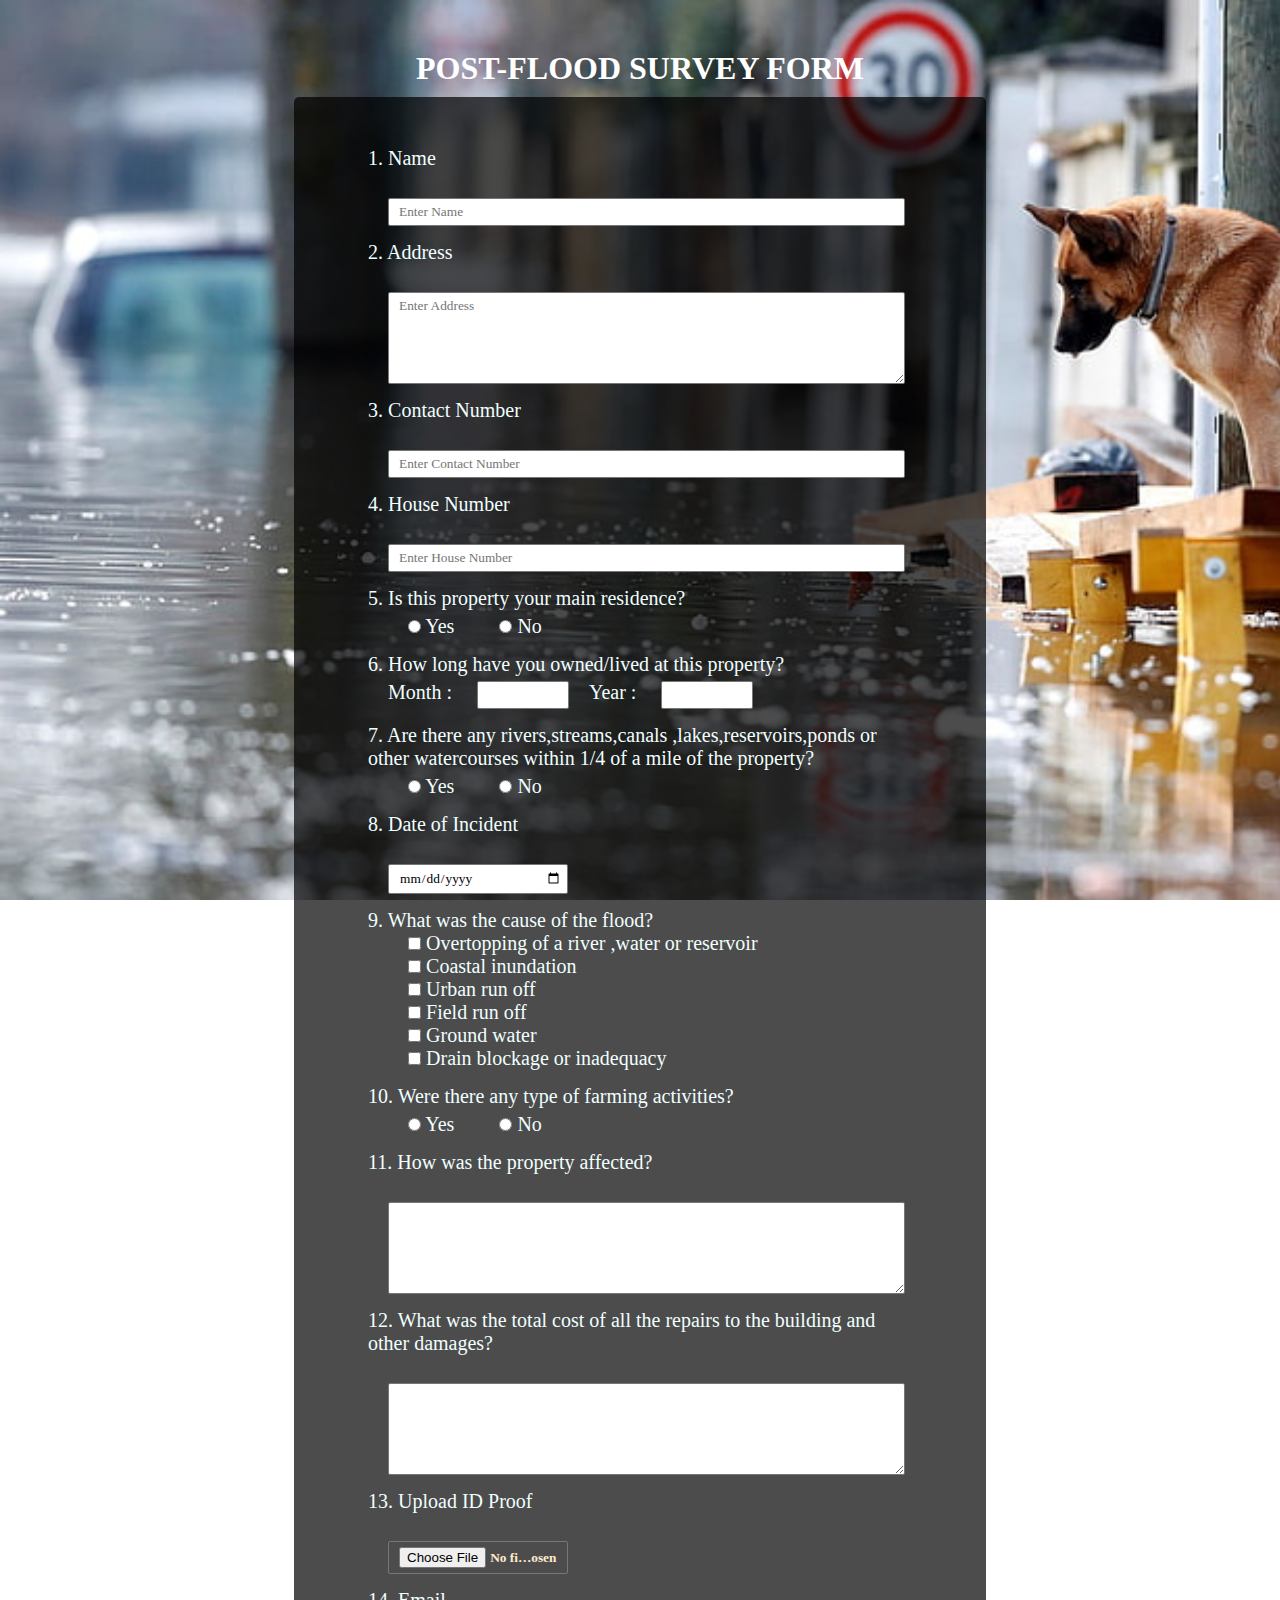
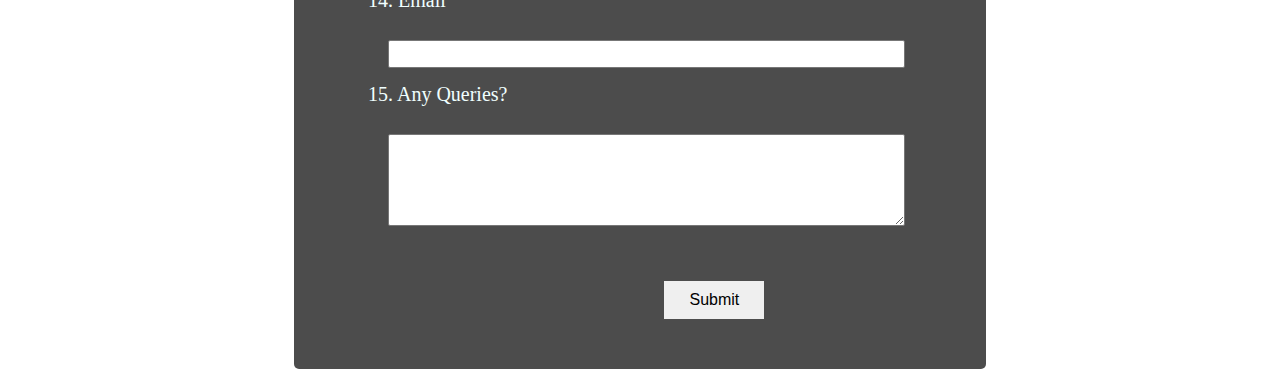
<file: index.html>
<!DOCTYPE html>
<html lang="en">
<head>
    <meta charset="UTF-8">
    <meta http-equiv="X-UA-Compatible" content="IE=edge">
    <meta name="viewport" content="width=device-width, initial-scale=1.0">
    <link rel="stylesheet" href="styles.css">
    <title>Survey Form</title>
</head>
<body>
    <h1>POST-FLOOD SURVEY FORM</h1>
    <form action="">
      <div id="main">
        <div class="form-control">            
            <legend>1. Name</legend>
            <label>
                <input type="text" name="name" placeholder="Enter Name" required>
            </label>
        </div>

        <div class="form-control">
            <legend>2. Address</legend>
            <label>
                <textarea name="address" cols="30" rows="5"  placeholder="Enter Address" required></textarea>
            </label>
        </div>

        <div class="form-control">
            <legend>3. Contact Number</legend>
            <label>
                <input type ="text" name="num" placeholder="Enter Contact Number" required>
            </label>
        </div>

        <div class="form-control">
            <legend>4. House Number</legend>
            <label>
                <input type ="text" name="num2" placeholder="Enter House Number" required>
            </label>
        </div>

        <div class="form-control">
            <legend>5. Is this property your main residence?</legend>
            <label>
                <input type="radio" name="a" value="yes">
                Yes
            </label>                                    
            <label>
                <input type="radio" name="a" value="no">
                No
            </label>
        </div> 

        <div class="form-control">
            <legend>6. How long have you owned/lived at this property?</legend>
            
            <div class="period">
                <label for="month">Month : </label>
                    <input type="number" name="month" >                               
                <label for="year">Year : </label>                               
                    <input type="number" name="year" >
            </div>
        </div> 

        <div class="form-control">
            <legend>7. Are there any rivers,streams,canals ,lakes,reservoirs,ponds or other watercourses within 1/4 of a mile of the property?</legend>
            <label>
                <input type="radio" name="a" value="yes">
                    Yes
            </label>
            <label>
                <input type="radio" name="a" value="no">
                     No
            </label>
        </div>

        <div class="form-control">
            <legend>8. Date of Incident</legend>
            <label>
                <input type="date">
            </label>
        </div>

        <div class="form-control">
            9. What was the cause of the flood?
            <section>
                <div class="check">
                    <input type="checkbox" name="c1" id="c1">
                    <label for="c1">Overtopping of a river ,water or reservoir</label>
                </div>
                <div class="check">
                    <input type="checkbox" name="c2" id="c2">
                    <label for="c2">Coastal inundation</label>
                </div>
                <div class="check">
                    <input type="checkbox" name="c3" id="c3">
                    <label for="c3">Urban run off</label>
                </div>             
                <div class="check">
                    <input type="checkbox" name="c4" id="c4">
                    <label for="c4">Field run off</label>
                </div>
                <div class="check">
                    <input type="checkbox" name="c5" id="c5">
                    <label for="c5">Ground water</label>
                </div>
                <div class="check">
                    <input type="checkbox" name="c6" id="c6">
                    <label for="c6">Drain blockage or inadequacy</label>
                </div>
            </section>
            
            
                    
          
        </div>
        <div class="form-control">
            <legend>10. Were there any type of farming activities? </legend>
            <label>
                <input type="radio" name="a" value="yes">
                Yes
            </label>
            <label>
                <input type="radio" name="a" value="no">
                No
            </label>
        </div> 

        <div class="form-control">
            <legend>11. How was the property affected?</legend>
            <label>
                <textarea name="address" cols="30" rows="5"></textarea>
            </label>
        </div>
              

        <div class="form-control">
            <legend>12. What was the total cost of all the repairs to the building and other damages?</legend>
            <label>
                <textarea name="address" cols="30" rows="5"></textarea>
            </label>
        </div>

        <div class="form-control">
            <legend>13. Upload ID Proof</legend>
            <label class="file">
                <input type="file">
            </label>
        </div>

        <div class="form-control">
            <legend>14. Email</legend>
            <label>
                <input name="email" type="email">
            </label>
        </div>

        <div class="form-control">
            <legend>15. Any Queries?</legend>
            <label>
                <!-- &nbsp;&nbsp;&nbsp;&nbsp;&nbsp;&nbsp;&nbsp;&nbsp;&nbsp;&nbsp;&nbsp;&nbsp;&nbsp;&nbsp; -->
                <textarea name="comment" cols="30" rows="5"></textarea>
            </label>
        </div>

        <button type='submit'>Submit</button>
      </div>
    </form>

</body>
</html>
</file>
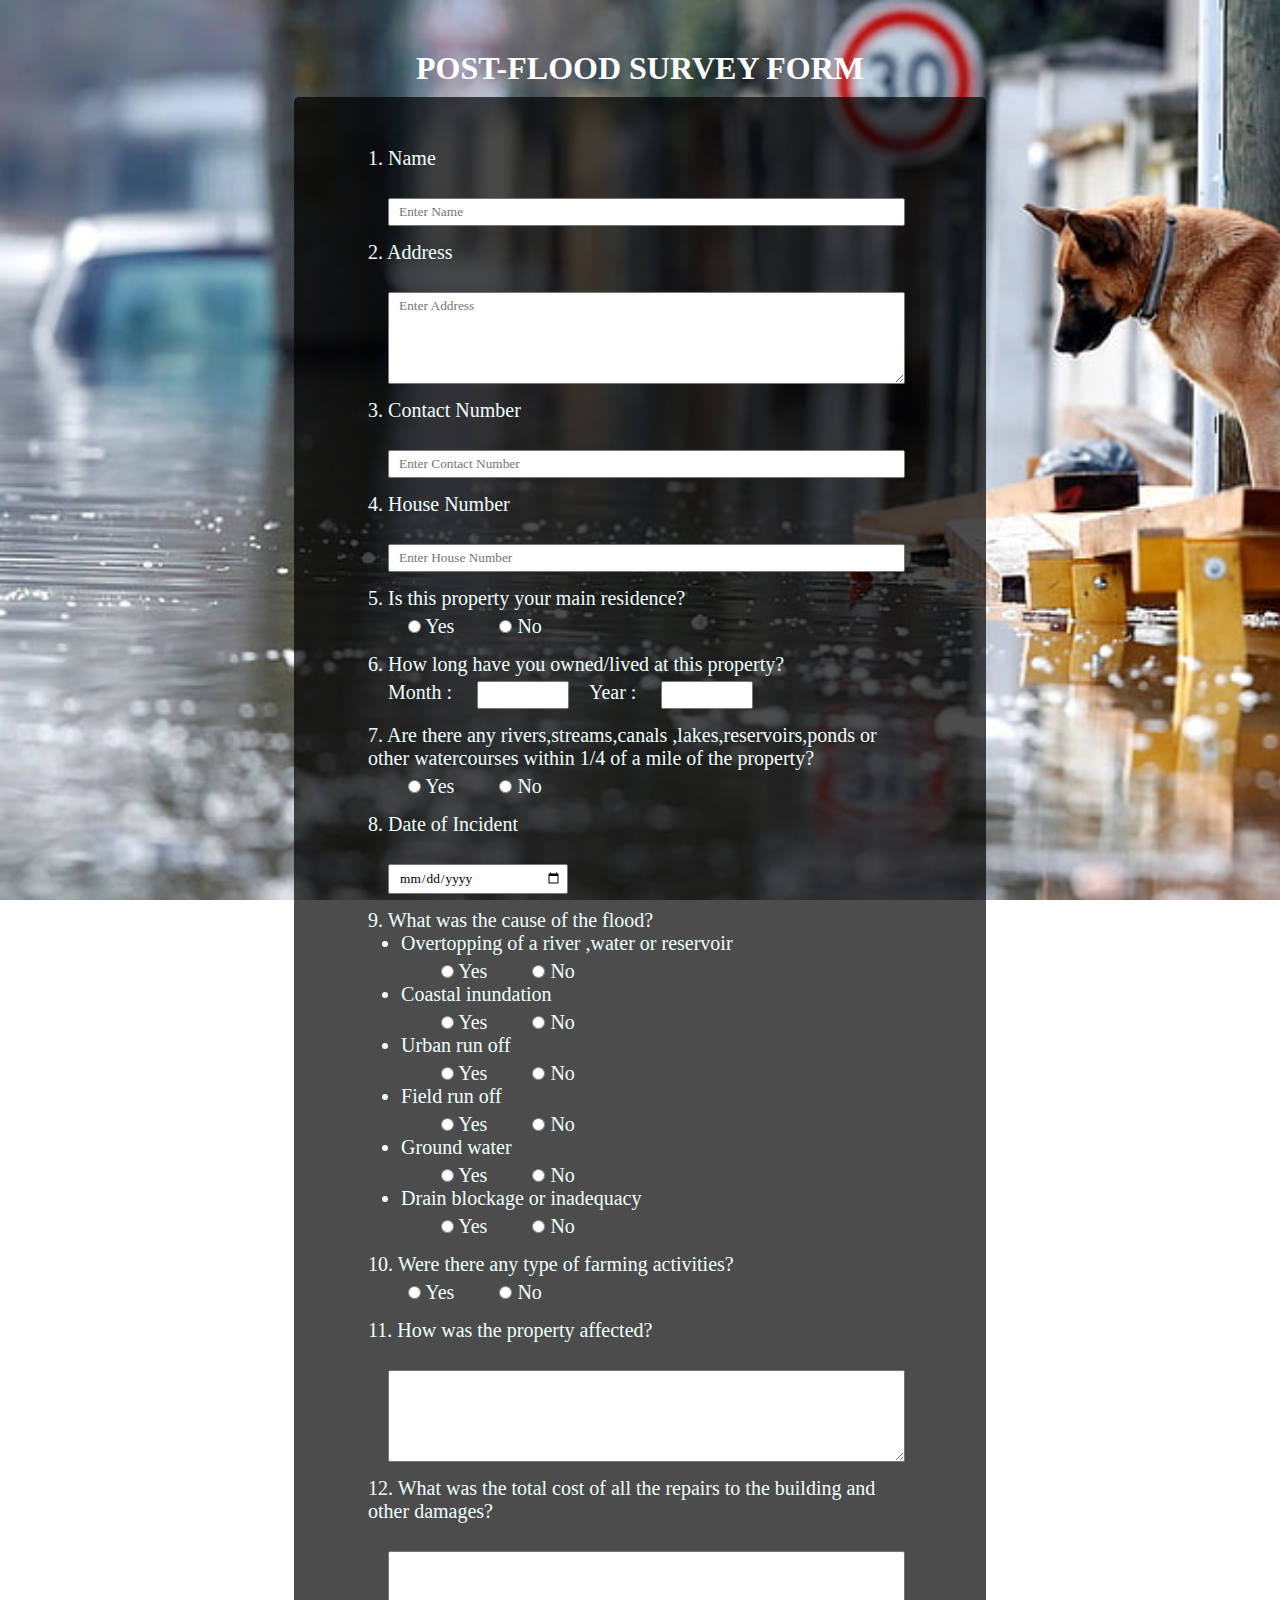
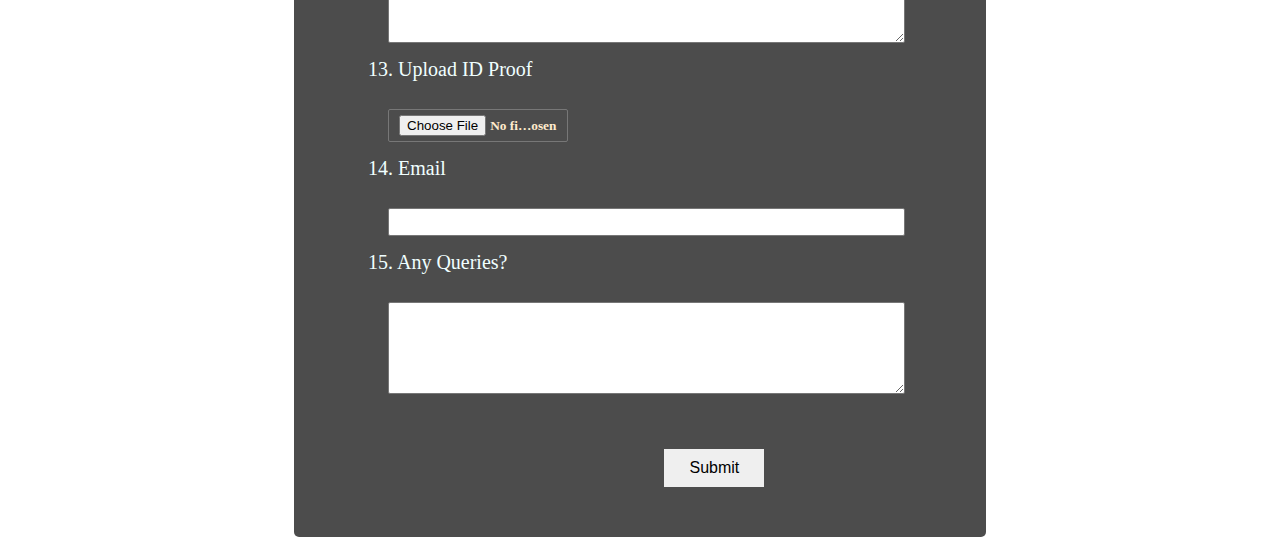
<file: surveyform.html>
<!DOCTYPE html>
<html lang="en">
<head>
    <meta charset="UTF-8">
    <meta http-equiv="X-UA-Compatible" content="IE=edge">
    <meta name="viewport" content="width=device-width, initial-scale=1.0">
    <link rel="stylesheet" href="styles.css">
    <title>Survey Form</title>
</head>
<body>
    <h1>POST-FLOOD SURVEY FORM</h1>
    <form action="">
      <div id="main">
        <div class="form-control">            
            <legend>1. Name</legend>
            <label>
                <input type="text" name="name" placeholder="Enter Name" required>
            </label>
        </div>

        <div class="form-control">
            <legend>2. Address</legend>
            <label>
                <textarea name="address" cols="30" rows="5"  placeholder="Enter Address" required></textarea>
            </label>
        </div>

        <div class="form-control">
            <legend>3. Contact Number</legend>
            <label>
                <input type ="text" name="num" placeholder="Enter Contact Number" required>
            </label>
        </div>

        <div class="form-control">
            <legend>4. House Number</legend>
            <label>
                <input type ="text" name="num2" placeholder="Enter House Number" required>
            </label>
        </div>

        <div class="form-control">
            <legend>5. Is this property your main residence?</legend>
            <label>
                <input type="radio" name="a" value="yes">
                Yes
            </label>                                    
            <label>
                <input type="radio" name="a" value="no">
                No
            </label>
        </div> 

        <div class="form-control">
            <legend>6. How long have you owned/lived at this property?</legend>
            
            <div class="period">
                <label for="month">Month : </label>
                    <input type="number" name="month" >                               
                <label for="year">Year : </label>                               
                    <input type="number" name="year" >
            </div>
        </div> 

        <div class="form-control">
            <legend>7. Are there any rivers,streams,canals ,lakes,reservoirs,ponds or other watercourses within 1/4 of a mile of the property?</legend>
            <label>
                <input type="radio" name="a" value="yes">
                    Yes
            </label>
            <label>
                <input type="radio" name="a" value="no">
                     No
            </label>
        </div>

        <div class="form-control">
            <legend>8. Date of Incident</legend>
            <label>
                <input type="date">
            </label>
        </div>

        <div class="form-control">
            9. What was the cause of the flood?
            
            <ul>
                <li>
                    <legend>Overtopping of a river ,water or reservoir</legend>
                    <label>
                        <input type="radio" name="a" value="yes">
                        Yes
                    </label>
                    <label>
                        <input type="radio" name="a" value="no">
                        No
                    </label>
                </li>
                <li>
                    <legend>Coastal inundation</legend>
                    <label>
                        <input type="radio" name="a" value="yes">
                        Yes
                    </label>
                    <label>
                        <input type="radio" name="a" value="no">
                        No
                    </label>
                </li>
                <li>
                    <legend>Urban run off</legend>
                    <label>
                        <input type="radio" name="a" value="yes">
                        Yes
                    </label>
                    <label>
                        <input type="radio" name="a" value="no">
                        No
                    </label>
                </li>
                <li>
                    <legend>Field run off</legend>
                    <label>
                        <input type="radio" name="a" value="yes">
                        Yes
                    </label>
                    <label>
                        <input type="radio" name="a" value="no">
                        No
                    </label>
                </li>
                <li>
                    <legend>Ground water</legend>
                    <label>
                        <input type="radio" name="a" value="yes">
                        Yes
                    </label>
                    <label>
                        <input type="radio" name="a" value="no">
                        No
                    </label>
                </li>
                <li>
                    <legend>Drain blockage or inadequacy</legend>
                    <label>
                        <input type="radio" name="a" value="yes">
                        Yes
                    </label>
                    <label>
                        <input type="radio" name="a" value="no">
                        No
                    </label>
                </li>
            </ul>
        </div>
        <div class="form-control">
            <legend>10. Were there any type of farming activities? </legend>
            <label>
                <input type="radio" name="a" value="yes">
                Yes
            </label>
            <label>
                <input type="radio" name="a" value="no">
                No
            </label>
        </div> 

        <div class="form-control">
            <legend>11. How was the property affected?</legend>
            <label>
                <textarea name="address" cols="30" rows="5"></textarea>
            </label>
        </div>
              

        <div class="form-control">
            <legend>12. What was the total cost of all the repairs to the building and other damages?</legend>
            <label>
                <textarea name="address" cols="30" rows="5"></textarea>
            </label>
        </div>

        <div class="form-control">
            <legend>13. Upload ID Proof</legend>
            <label class="file">
                <input type="file">
            </label>
        </div>

        <div class="form-control">
            <legend>14. Email</legend>
            <label>
                <input name="email" type="email">
            </label>
        </div>

        <div class="form-control">
            <legend>15. Any Queries?</legend>
            <label>
                <!-- &nbsp;&nbsp;&nbsp;&nbsp;&nbsp;&nbsp;&nbsp;&nbsp;&nbsp;&nbsp;&nbsp;&nbsp;&nbsp;&nbsp; -->
                <textarea name="comment" cols="30" rows="5"></textarea>
            </label>
        </div>

        <button type='submit'>Submit</button>
      </div>
    </form>

</body>
</html>
</file>
<file: styles.css>
*{
    margin: 0;
    padding: 0;
}

body{
    background-image: url(Images/img.jpg);
    background-size: cover;
    background-attachment: fixed;
}

h1{
    text-align: center;
    color: white;
    margin-top: 50px;
    font-family: Georgia, 'Times New Roman', Times, serif;
}

form{
    background-color: rgba(0,0,0,0.7);
    color: azure;
    display: flex;
    align-items: center;
    justify-content:center;
    width: 54%;
    border-radius: 5px;
    margin: auto;
    margin-top: 10px;
    font-size: 1.25rem; 
    margin-bottom: 5px;   
}

#main{
    padding: 50px;    
}

.form-control{
    width: 92%;
    margin: auto;
    padding-bottom: 15px;
}

legend{
     padding-bottom: 5px;
 }

.form-control label{
     padding-left: 20px;     
 }

section{
    display: block;
    padding-left: 20px;
}

.check>label{
    padding-left: 0px;
}



.form-control input,
.form-control select,
.form-control textarea {
    border: 1px solid #777;
    border-radius: 2px;
    font-family: inherit;
    padding: 5px;
    display: block;
    width: 92%;
    padding-left: 10px;
    margin-left: 20px;
}

.period{
    display: inline-flex;
}

.period label{
    padding-right: 5px;
}

.form-control input[type="radio"],.form-control input[type="checkbox"]{
    display: inline-block;
    width: auto;
    cursor: pointer;
    }

input[type="number"]{
    width: 75px;
 }

input[type="date"]{
    width: 30%;
}

input[type="file"]{
     color: blanchedalmond;
     width: 30%;
     font-family: Cambria, Cochin, Georgia, Times, 'Times New Roman', serif;
     font-weight: bold;
 }

ul{
     padding-left: 33px;
 }
 
button{
    width: 100px;    
    padding: 10px 0;
    margin-left: 320px;
    margin-top: 40px;
    border: none;
    color: black;
    text-align: center;
    text-decoration: none;
    display: inline-block;
    font-size: 16px;
    transition-duration: 0.4s;
    cursor: pointer;
    
}

button:hover {
    background-color: #4CAF50;
    color: white;
}
</file>
